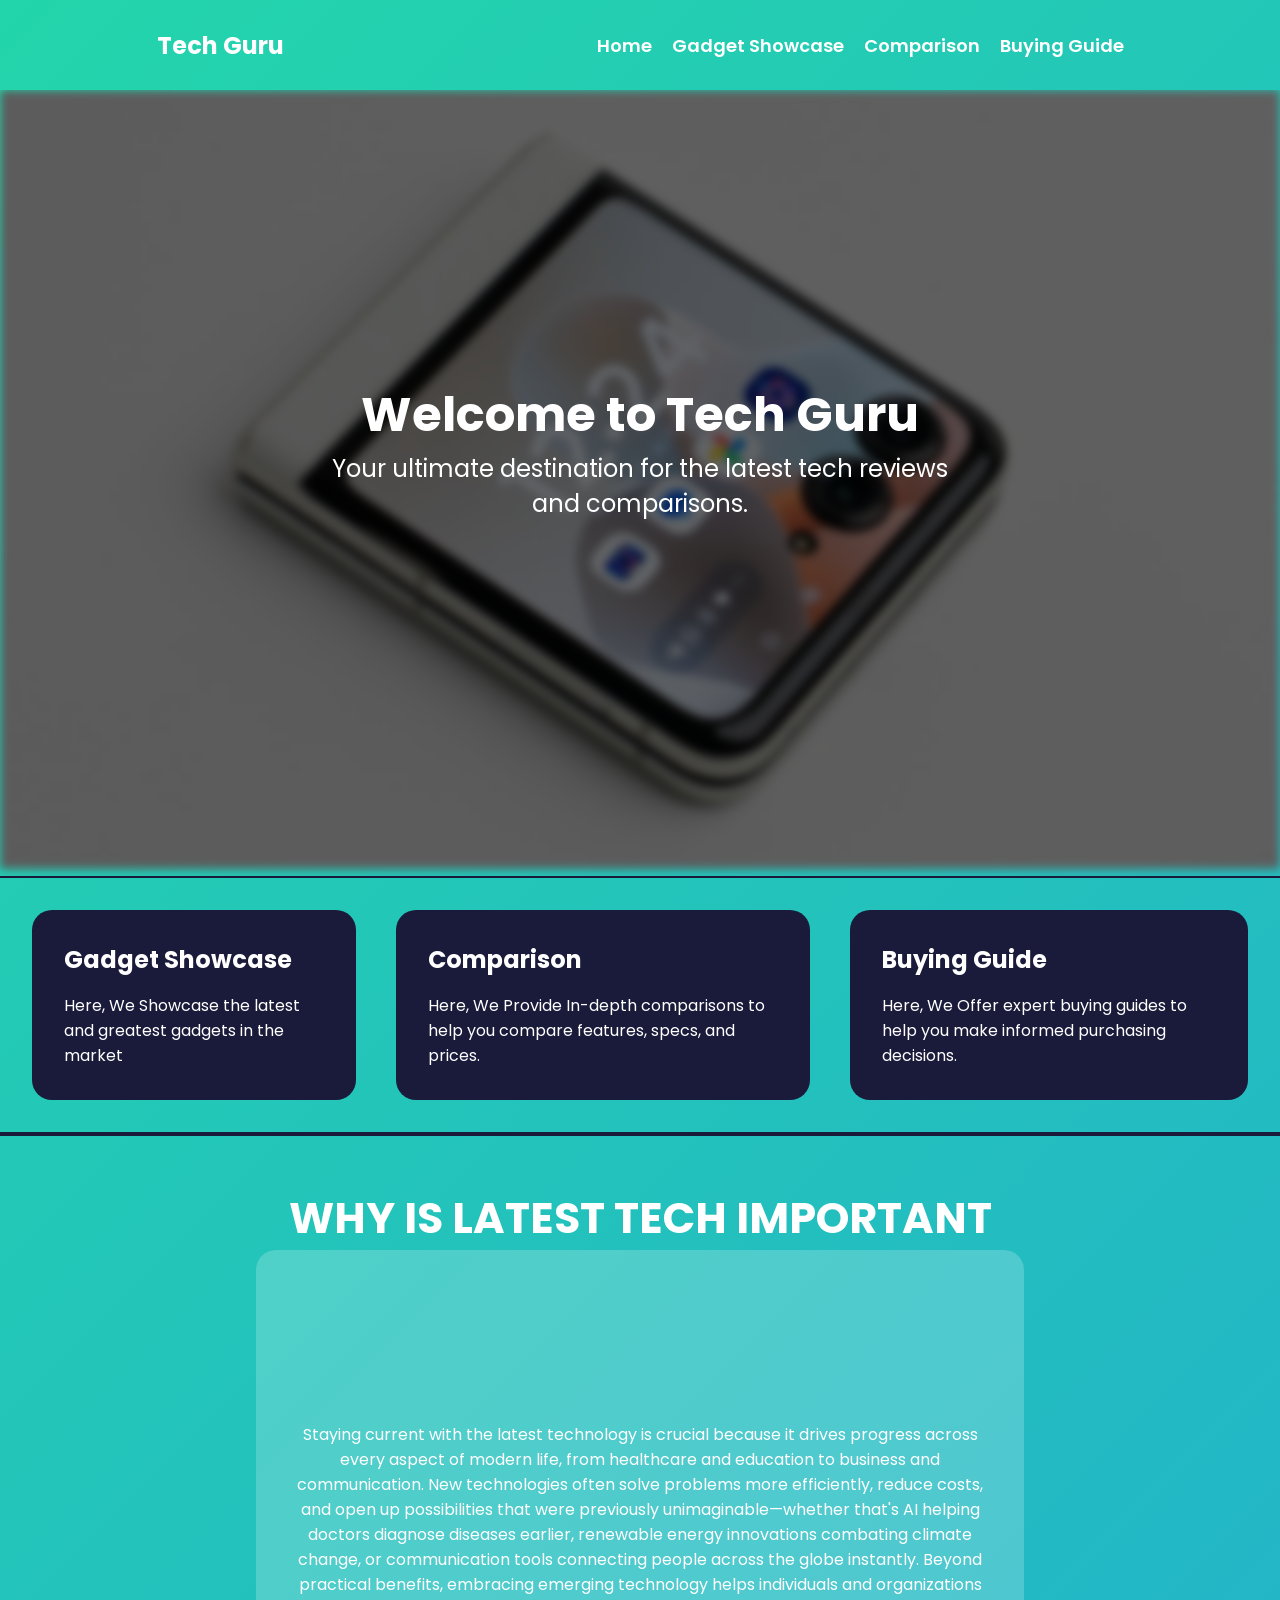
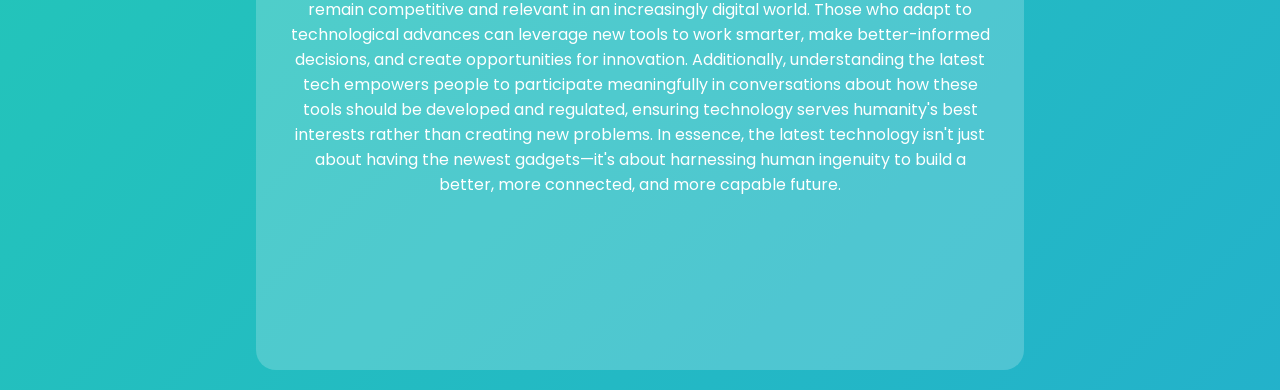
<file: index.html>
<!DOCTYPE html>
<html>

<head>
  <title>Tech Guru</title>
  <link rel="stylesheet" href="style.css" />
  <style>
    .blur-container {
      display: flex;
      justify-content: center;
      align-items: center;
      flex-direction: column;
      width: 60vw;
      height: 80vh;
      background: rgba(255, 255, 255 , 0.2); /* Not just transparent! */
      color: white;
      border-radius: 20px;
      padding: 2em;
      text-align: center;
}
  </style>
</head>

<body>
  <header>
    <nav class="nav-footer">
      <div> 
        <h1>Tech Guru</h1>
      </div>
      <ul>
        <li><a href="/index.html">Home</a></li>
        <li><a href="/gadget.html">Gadget Showcase</a></li>
        <li><a href="/comparison.html">Comparison</a></li>
        <li><a href="/buying_guide.html">Buying Guide</a></li>
      </ul>
    </nav>
  </header>
  <div class="hero-container">
    <img src="image1.png" alt="" class="hero-bg-img" />
    <div class="hero-text">
      <h1>Welcome to Tech Guru</h1>
      <p>
        Your ultimate destination for the latest tech reviews and
        comparisons.
      </p>
    </div>
  </div>
  <div class="hr"></div>
  <div class="card-container">
    <div class="card">
      <h2>Gadget Showcase</h2>
      <p>
        Here, We Showcase the latest and greatest gadgets in the market
      </p>
    </div>
    <div class="card">
      <h2>Comparison</h2>
      <p>
        Here, We Provide In-depth comparisons to help you compare features,
        specs, and prices.
      </p>
    </div>
    <div class="card">
      <h2>Buying Guide</h2>
      <p>
        Here, We Offer expert buying guides to help you make informed
        purchasing decisions.
      </p>
    </div>
  </div>
  <div class="hr"></div>
  <div class="hr"></div>
  <h1 style="font-size:43px; color: white; display: flex; justify-content: center; align-items: center; margin-top: 50px;">WHY IS LATEST TECH IMPORTANT</h1>
  <div style="display: flex; justify-content: center; align-items: center; margin-bottom: 20px;">
      <div class="blur-container">
      <p>Staying current with the latest technology is crucial because it drives progress across every aspect of modern life, from healthcare and education to business and communication. New technologies often solve problems more efficiently, reduce costs, and open up possibilities that were previously unimaginable—whether that's AI helping doctors diagnose diseases earlier, renewable energy innovations combating climate change, or communication tools connecting people across the globe instantly. Beyond practical benefits, embracing emerging technology helps individuals and organizations remain competitive and relevant in an increasingly digital world. Those who adapt to technological advances can leverage new tools to work smarter, make better-informed decisions, and create opportunities for innovation. Additionally, understanding the latest tech empowers people to participate meaningfully in conversations about how these tools should be developed and regulated, ensuring technology serves humanity's best interests rather than creating new problems. In essence, the latest technology isn't just about having the newest gadgets—it's about harnessing human ingenuity to build a better, more connected, and more capable future.
      </p>
    </div>
  </div>

</body>

</html>
</file>
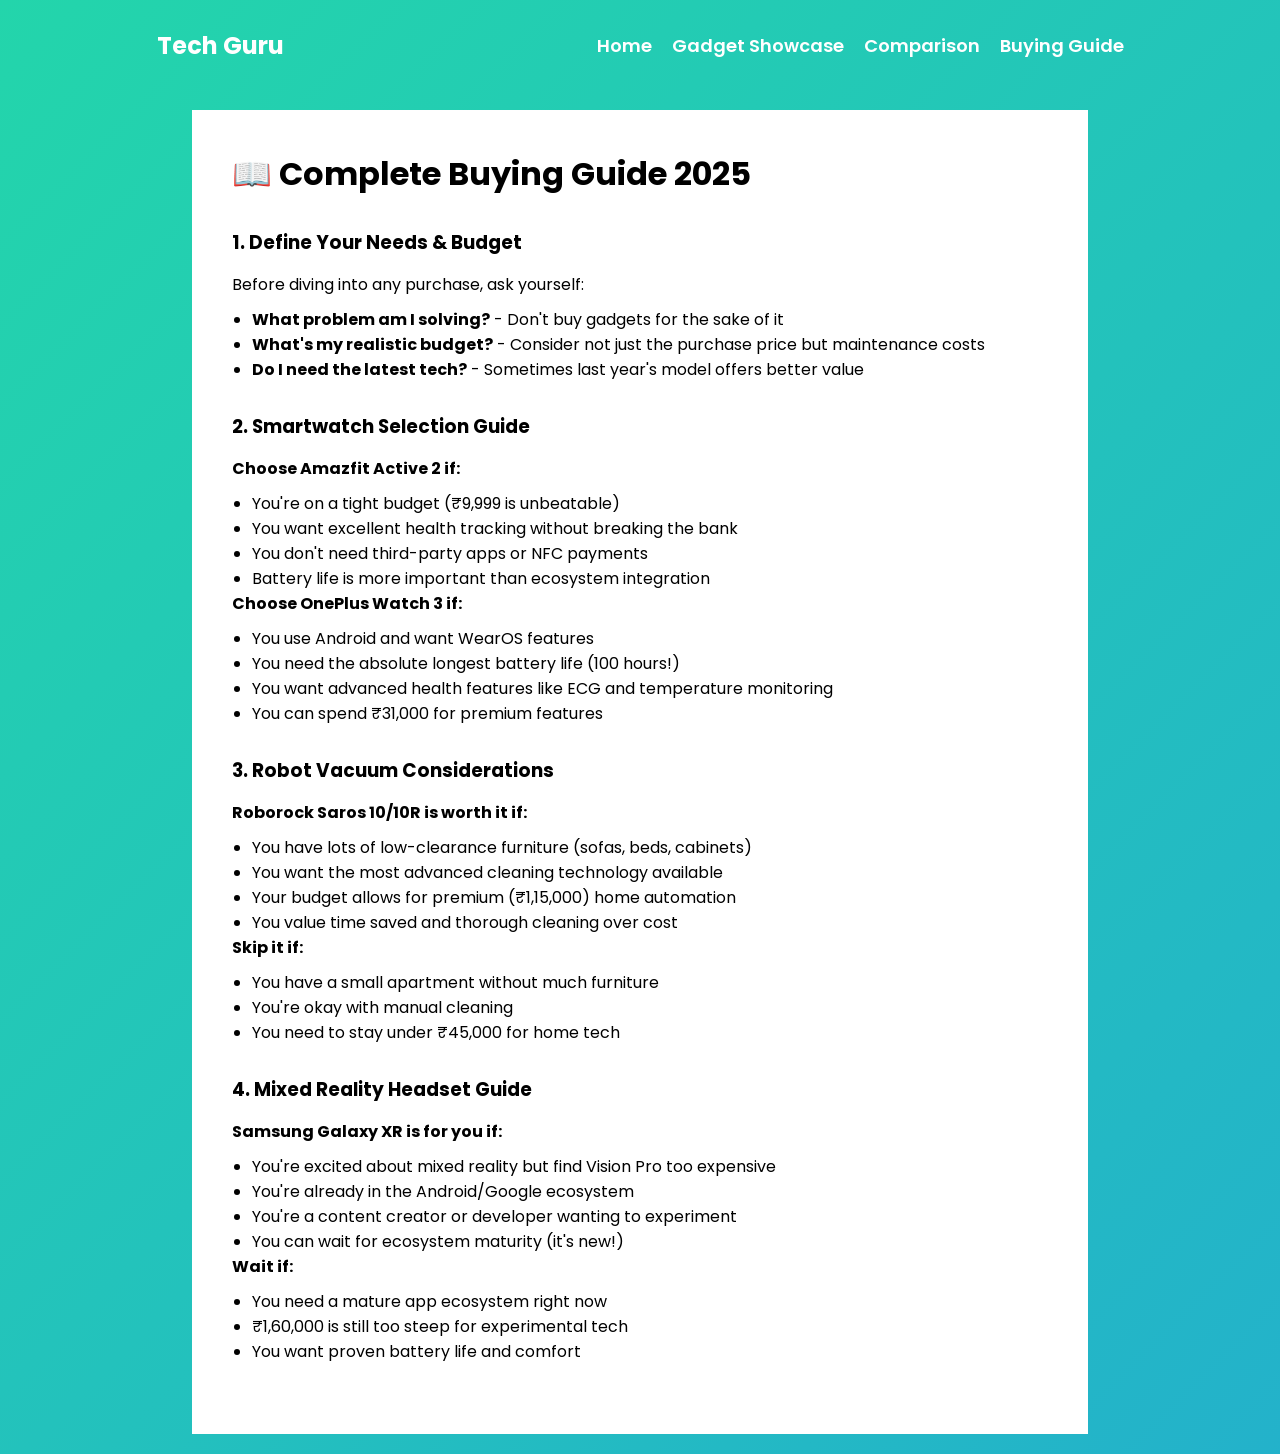
<file: buying_guide.html>
<!DOCTYPE html>
<html>

<head>
  <title>Tech Guru</title>
  <link rel="stylesheet" href="style.css" />
  <style>
        .buying-guide {
            background: white;
            padding: 40px;
            width: 70vw;
        }
        
        .buying-guide h2 {
            color: black;
            margin-bottom: 20px;
            font-size: 2em;
        }
        
        .guide-section {
            margin: 30px 0;
        }
        
        .guide-section h3 {
            color: black;
            margin-bottom: 15px;
        }
        
        .guide-section p, .guide-section ul {
            color: black;
        }
        
        .guide-section ul {
            margin-left: 20px;
            margin-top: 10px;
        }
  </style>
</head>

<body>
  <header>
    <nav class="nav-footer">
      <div> 
        <h1>Tech Guru</h1>
      </div>
      <ul>
        <li><a href="/index.html">Home</a></li>
        <li><a href="/gadget.html">Gadget Showcase</a></li>
        <li><a href="/comparison.html">Comparison</a></li>
        <li><a href="/buying_guide.html">Buying Guide</a></li>
      </ul>
    </nav>
  </header>
  
  <main style="display: flex; justify-content: center; align-items: center; margin: 20px;">
            <div id="buying-guide" class="content-section">
            <div class="buying-guide">
                <h2>📖 Complete Buying Guide 2025</h2>
                
                <div class="guide-section">
                    <h3>1. Define Your Needs & Budget</h3>
                    <p>Before diving into any purchase, ask yourself:</p>
                    <ul>
                        <li><strong>What problem am I solving?</strong> - Don't buy gadgets for the sake of it</li>
                        <li><strong>What's my realistic budget?</strong> - Consider not just the purchase price but maintenance costs</li>
                        <li><strong>Do I need the latest tech?</strong> - Sometimes last year's model offers better value</li>
                    </ul>
                </div>
                
                <div class="guide-section">
                    <h3>2. Smartwatch Selection Guide</h3>
                    <p><strong>Choose Amazfit Active 2 if:</strong></p>
                    <ul>
                        <li>You're on a tight budget (₹9,999 is unbeatable)</li>
                        <li>You want excellent health tracking without breaking the bank</li>
                        <li>You don't need third-party apps or NFC payments</li>
                        <li>Battery life is more important than ecosystem integration</li>
                    </ul>
                    <p><strong>Choose OnePlus Watch 3 if:</strong></p>
                    <ul>
                        <li>You use Android and want WearOS features</li>
                        <li>You need the absolute longest battery life (100 hours!)</li>
                        <li>You want advanced health features like ECG and temperature monitoring</li>
                        <li>You can spend ₹31,000 for premium features</li>
                    </ul>
                </div>
                
                <div class="guide-section">
                    <h3>3. Robot Vacuum Considerations</h3>
                    <p><strong>Roborock Saros 10/10R is worth it if:</strong></p>
                    <ul>
                        <li>You have lots of low-clearance furniture (sofas, beds, cabinets)</li>
                        <li>You want the most advanced cleaning technology available</li>
                        <li>Your budget allows for premium (₹1,15,000) home automation</li>
                        <li>You value time saved and thorough cleaning over cost</li>
                    </ul>
                    <p><strong>Skip it if:</strong></p>
                    <ul>
                        <li>You have a small apartment without much furniture</li>
                        <li>You're okay with manual cleaning</li>
                        <li>You need to stay under ₹45,000 for home tech</li>
                    </ul>
                </div>
                
                <div class="guide-section">
                    <h3>4. Mixed Reality Headset Guide</h3>
                    <p><strong>Samsung Galaxy XR is for you if:</strong></p>
                    <ul>
                        <li>You're excited about mixed reality but find Vision Pro too expensive</li>
                        <li>You're already in the Android/Google ecosystem</li>
                        <li>You're a content creator or developer wanting to experiment</li>
                        <li>You can wait for ecosystem maturity (it's new!)</li>
                    </ul>
                    <p><strong>Wait if:</strong></p>
                    <ul>
                        <li>You need a mature app ecosystem right now</li>
                        <li>₹1,60,000 is still too steep for experimental tech</li>
                        <li>You want proven battery life and comfort</li>
                    </ul>
                </div>      
            </div>
        </div>
  </main>
</body>

</html>
</file>
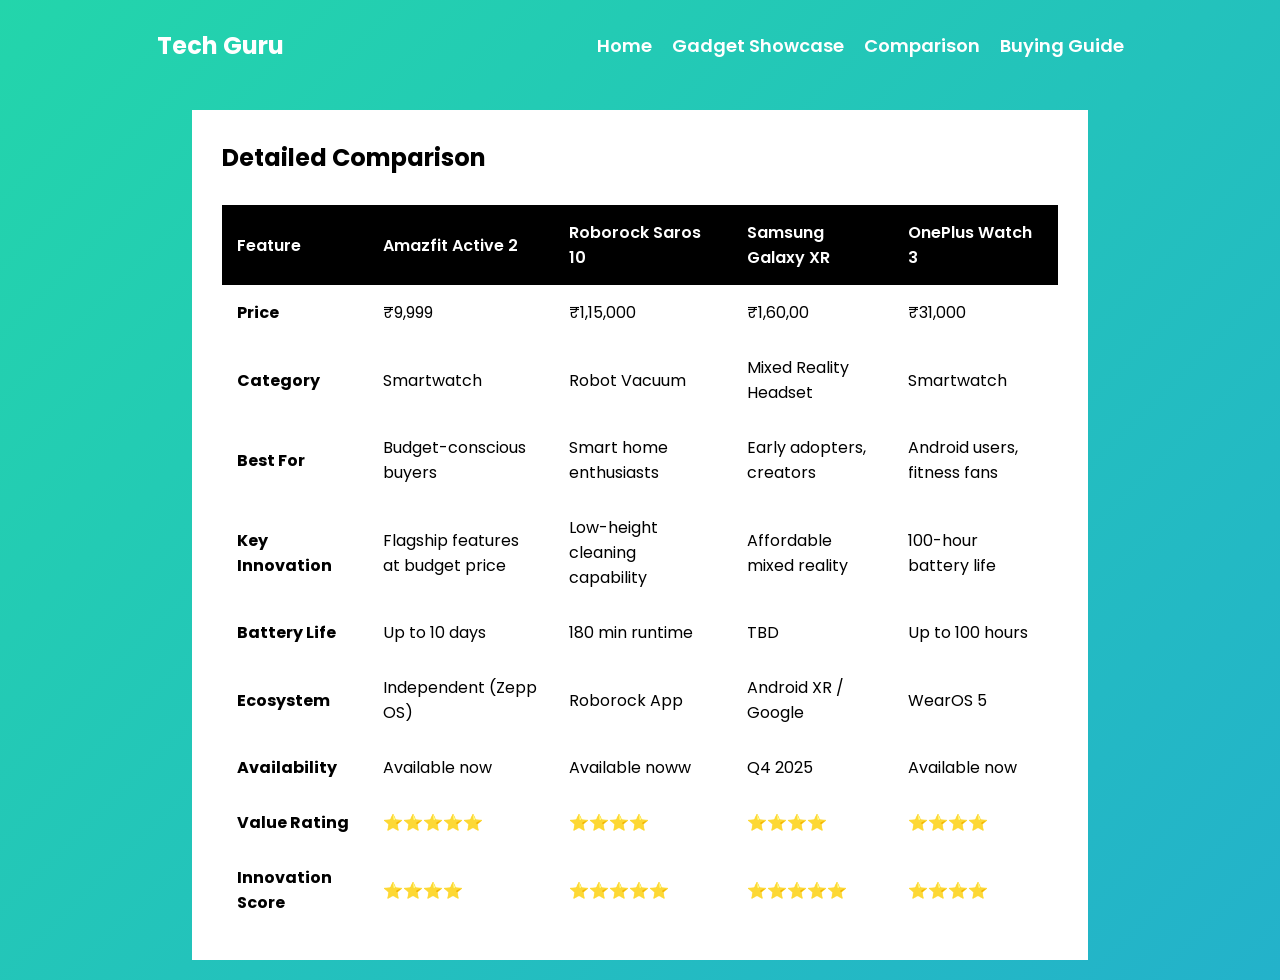
<file: comparison.html>
<!DOCTYPE html>
<html>

<head>
  <title>Tech Guru</title>
  <link rel="stylesheet" href="style.css" />
  <style>
        .comparison-table {
            background: white;
            padding: 30px;
            width: 70vw;
        }
        
        table {
            width: 100%;
            border-collapse: collapse;
        }
        
        th, td {
            padding: 15px;
            text-align: left;
        }
        
        th {
            background-color: black;
            color: white;
            font-weight: 600;
        }
        
        tr:hover {
            background: #f8f9fa;
        }
  </style>
</head>

<body>
  <header>
    <nav class="nav-footer">
      <div> 
        <h1>Tech Guru</h1>
      </div>
      <ul>
        <li><a href="/index.html">Home</a></li>
        <li><a href="/gadget.html">Gadget Showcase</a></li>
        <li><a href="/comparison.html">Comparison</a></li>
        <li><a href="/buying_guide.html">Buying Guide</a></li>
      </ul>
    </nav>
  </header>     
<main style="display: flex; justify-content:center; align-items: center;margin: 20px;">
    <div>
            <div class="comparison-table">
                <h2 style="margin-bottom: 30px;">Detailed Comparison</h2>
                <table>
                    <thead>
                        <tr>
                            <th>Feature</th>
                            <th>Amazfit Active 2</th>
                            <th>Roborock Saros 10</th>
                            <th>Samsung Galaxy XR</th>
                            <th>OnePlus Watch 3</th>
                        </tr>
                    </thead>
                    <tbody>
                        <tr>
                            <td><strong>Price</strong></td>
                            <td>₹9,999</td>
                            <td>₹1,15,000</td>
                            <td>₹1,60,00</td>
                            <td>₹31,000</td>
                        </tr>
                        <tr>
                            <td><strong>Category</strong></td>
                            <td>Smartwatch</td>
                            <td>Robot Vacuum</td>
                            <td>Mixed Reality Headset</td>
                            <td>Smartwatch</td>
                        </tr>
                        <tr>
                            <td><strong>Best For</strong></td>
                            <td>Budget-conscious buyers</td>
                            <td>Smart home enthusiasts</td>
                            <td>Early adopters, creators</td>
                            <td>Android users, fitness fans</td>
                        </tr>
                        <tr>
                            <td><strong>Key Innovation</strong></td>
                            <td>Flagship features at budget price</td>
                            <td>Low-height cleaning capability</td>
                            <td>Affordable mixed reality</td>
                            <td>100-hour battery life</td>
                        </tr>
                        <tr>
                            <td><strong>Battery Life</strong></td>
                            <td>Up to 10 days</td>
                            <td>180 min runtime</td>
                            <td>TBD</td>
                            <td>Up to 100 hours</td>
                        </tr>
                        <tr>
                            <td><strong>Ecosystem</strong></td>
                            <td>Independent (Zepp OS)</td>
                            <td>Roborock App</td>
                            <td>Android XR / Google</td>
                            <td>WearOS 5</td>
                        </tr>
                        <tr>
                            <td><strong>Availability</strong></td>
                            <td>Available now</td>
                            <td>Available noww</td>
                            <td>Q4 2025</td>
                            <td>Available now</td>
                        </tr>
                        <tr>
                            <td><strong>Value Rating</strong></td>
                            <td>⭐⭐⭐⭐⭐</td>
                            <td>⭐⭐⭐⭐</td>
                            <td>⭐⭐⭐⭐</td>
                            <td>⭐⭐⭐⭐</td>
                        </tr>
                        <tr>
                            <td><strong>Innovation Score</strong></td>
                            <td>⭐⭐⭐⭐</td>
                            <td>⭐⭐⭐⭐⭐</td>
                            <td>⭐⭐⭐⭐⭐</td>
                            <td>⭐⭐⭐⭐</td>
                        </tr>
                    </tbody>
                </table>
            </div>
        </div>
        
</main>
  
  
  

</body>

</html>
</file>
<file: style.css>
@import url('https://fonts.googleapis.com/css2?family=Poppins:ital,wght@0,100;0,200;0,300;0,400;0,500;0,600;0,700;0,800;0,900;1,100;1,200;1,300;1,400;1,500;1,600;1,700;1,800;1,900&display=swap');
*{
  margin: 0;
  padding: 0;
  box-sizing: border-box;
}
@keyframes gradient {
  0%, 100% { background-position: 0% 50%; }
  50% { background-position: 100% 50%; }
}

body{
  font-family: 'Poppins', sans-serif;
  background: linear-gradient(-45deg, #ee7752, #e73c7e, #23a6d5, #23d5ab);
  background-size: 400% 400%;
  animation: gradient 15s ease infinite;
  min-height: 100vh;
}

header{
  display: flex;
  justify-content: space-between;
  align-items: center;
}
.nav-footer{
  background: url('https://upload.wikimedia.org/wikipedia/commons/e/e4/StarfieldSimulation.gif');
  background-repeat: no-repeat;
  background-size: cover;
  color: #fff;
  text-align: center;
  display: flex;
  justify-content: space-around;
  align-items: center;
  width: 100%;
  height: 90px;
}

nav ul{
  list-style: none;
  display: flex;
  justify-content: center;
  align-items: center;
  gap: 20px;
}

nav ul li{
  cursor: pointer;
  font-weight: 600;
  font-size: large;
}

nav ul li a{
  text-decoration: none;
  color: inherit;
  transition: all ease 0.3s;

}

nav ul li a:hover{
  font-size: larger;
}

.hero-container{
  overflow: hidden;
}

.hero-bg-img{ 
  width: 100%;
  height: 86.52vh;
  position: relative;
  object-fit: cover;
  filter: blur(5px) brightness(40%);
}
.hero-text{
  position: absolute;
  top: 50%;
  left: 50%;
  color: white;
  transform: translate(-50%, -50%);
  font-size: x-large;
  text-align: center;
}
.card-container {
  display: flex;
  gap: 40px;
  padding: 2rem;
}
.card {
  background-color: #1A1A3A;
  padding: 2rem;
  border-radius: 20px;
  color: #fff;
}
.icon {
  width: 60px;
  height: 60px;
  border-radius: 16px;
  display: flex;
  align-items: center;
  justify-content: center;
  font-size: 2rem;
  margin-bottom: 1.5rem;
}
h2 {
  margin-bottom: 1rem;
  font-weight: bold;
}
.hr{
  width: 100%;
  height: 2px;
  background: #1A1A3A;
}
</file>
